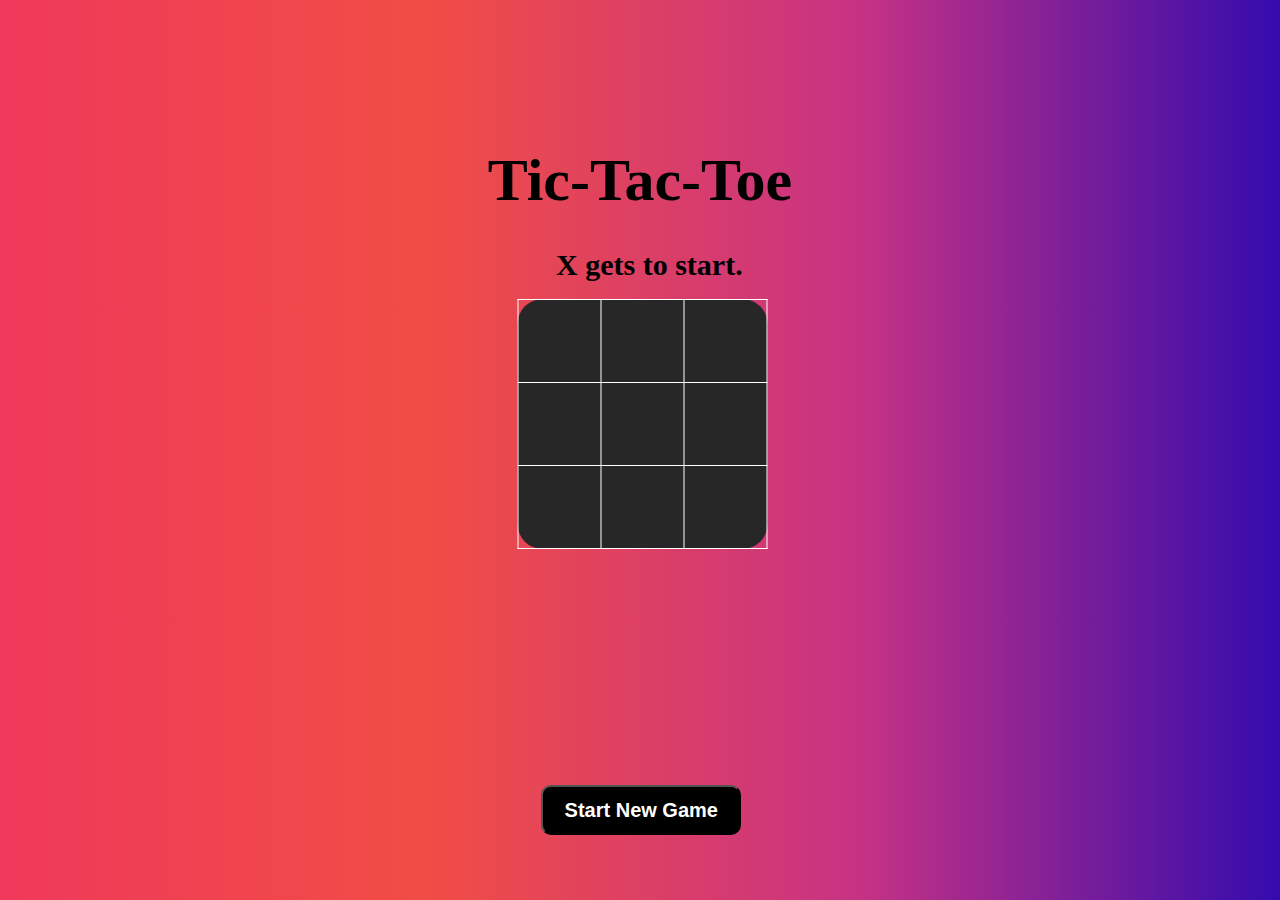
<file: index.html>
<!DOCTYPE html>
<!DOCTYPE html>
<html>
<head>
	<title>Tic Tac Toe Game</title>
	<link rel="stylesheet" type="text/css" href="tic.css">
</head>
<body onload="startGame()">
	<h1><font class="text">Tic-Tac-Toe</font></h1><br>
	<div id="message" class="text1">Result</div>
	<table class="shift">
		<tr>
			<td id="s1" class="square" onclick="nextMove(this);"></td>
			<td id="s2" class="square" onclick="nextMove(this);"></td>
			<td id="s3" class="square" onclick="nextMove(this);"></td>
		</tr>
		<tr>
			<td id="s4" class="square" onclick="nextMove(this);"></td>
			<td id="s5" class="square" onclick="nextMove(this);"></td>
			<td id="s6" class="square" onclick="nextMove(this);"></td>
		</tr>
		<tr>
			<td id="s7" class="square" onclick="nextMove(this);"></td>
			<td id="s8" class="square" onclick="nextMove(this);"></td>
			<td id="s9" class="square" onclick="nextMove(this);"></td>
		</tr>
	</table>
	<button type="button" onclick="startGame()" class="but">Start New Game</button>
	<script type="text/javascript" src="tic.js"></script>

</body>
</html>
</file>
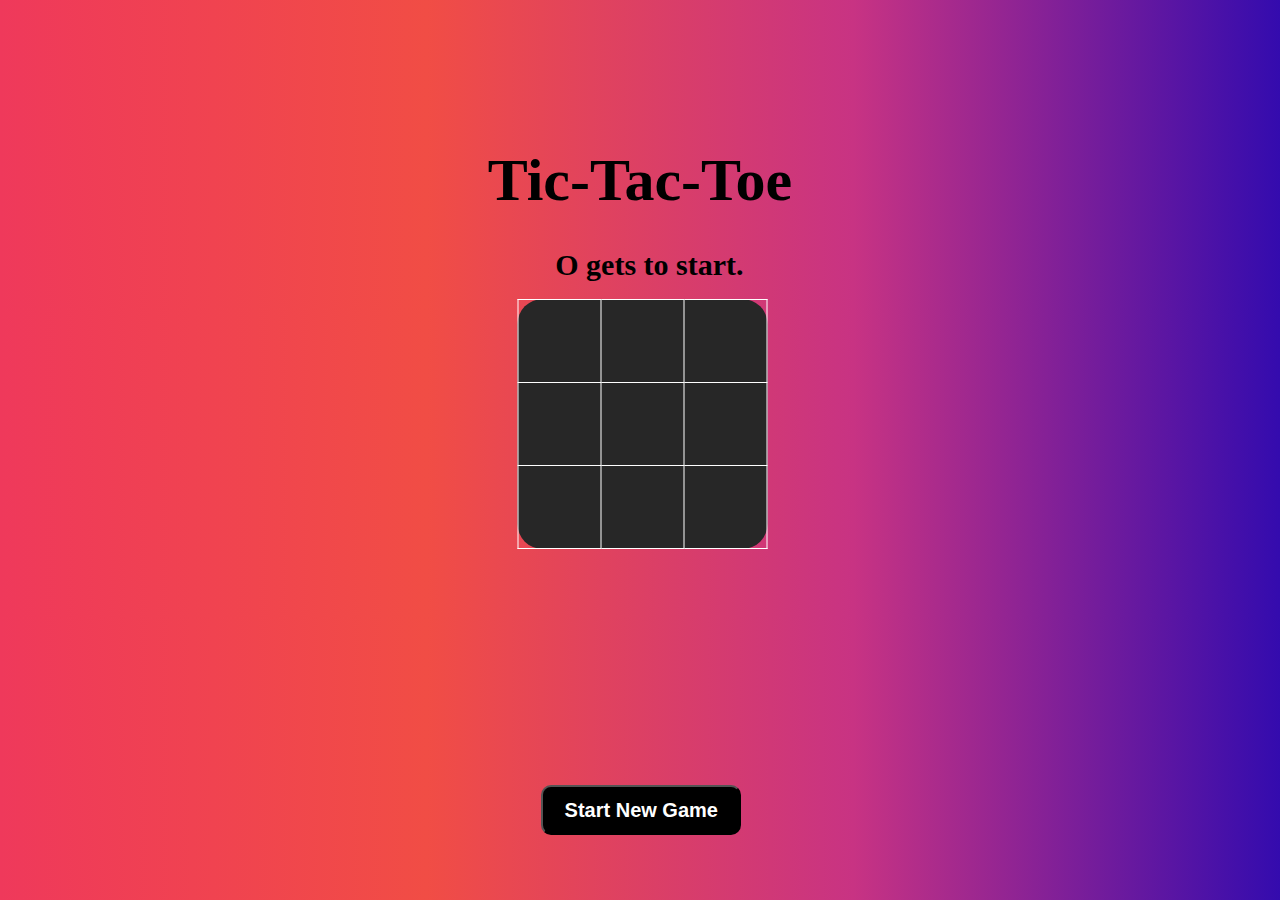
<file: tic_tac.html>
<!DOCTYPE html>
<!DOCTYPE html>
<html>
<head>
	<title>Tic Tac Toe Game</title>
	<link rel="stylesheet" type="text/css" href="tic.css">
</head>
<body onload="startGame()">
	<h1><font class="text">Tic-Tac-Toe</font></h1><br>
	<div id="message" class="text1">Result</div>
	<table class="shift">
		<tr>
			<td id="s1" class="square" onclick="nextMove(this);"></td>
			<td id="s2" class="square" onclick="nextMove(this);"></td>
			<td id="s3" class="square" onclick="nextMove(this);"></td>
		</tr>
		<tr>
			<td id="s4" class="square" onclick="nextMove(this);"></td>
			<td id="s5" class="square" onclick="nextMove(this);"></td>
			<td id="s6" class="square" onclick="nextMove(this);"></td>
		</tr>
		<tr>
			<td id="s7" class="square" onclick="nextMove(this);"></td>
			<td id="s8" class="square" onclick="nextMove(this);"></td>
			<td id="s9" class="square" onclick="nextMove(this);"></td>
		</tr>
	</table>
	<button type="button" onclick="startGame()" class="but">Start New Game</button>
	<script type="text/javascript" src="tic.js"></script>

</body>
</html>
</file>
<file: tic.css>
body
{
	font-family: Arial Rounded MT;
	background: linear-gradient(to right,#ef395b,#f14d45,#c83383,#340bae);
}
table
{
	border-collapse: collapse;
	border-spacing: 0;
	padding: 0px;
	margin: 10px auto;
	background-color:#272727 ;
	border-radius: 10%;
}
table tr td
{
	width: 80px;
	height: 80px;
	border: 1px solid rgba(255,255,255,05);
	border-radius: 10px;
	font-size: 30px;
	text-align: center;
}
table tr td:hover
{
	background: #2c3531;
	cursor:pointer;
	border-radius: 25px;
}
.but
{
	position: absolute;
	width: 200px;
	height: 50px;
	background-color:#000 ;
	color: white;
	border-radius: 10px;
	cursor: pointer;
	font-size: 20px;
	font-weight: bold;
	transform:translate(-50%,-50%) ;
	left: 50.1%;
	top: 90%;

}
.text
{
	text-align: center;
	top: 20%;
	left: 50%;
	transform:translate(-50%,-50%) ;
	position: absolute;
	font-weight: bold;
	color: black;
	font-size: 60px;
}
.shift
{
	top: 50%;
	left: 50%;
	transform: translate(1%,100%);
}
.text1
{
	text-align: center;
	top: 20%;
	left: 50%;
	transform: translate(-45%,200%);
	position: absolute;
	font-weight: bold;
	color: black;
	font-size: 30px;
}
.but:hover
{
	color: #3fc80e;
}
</file>
